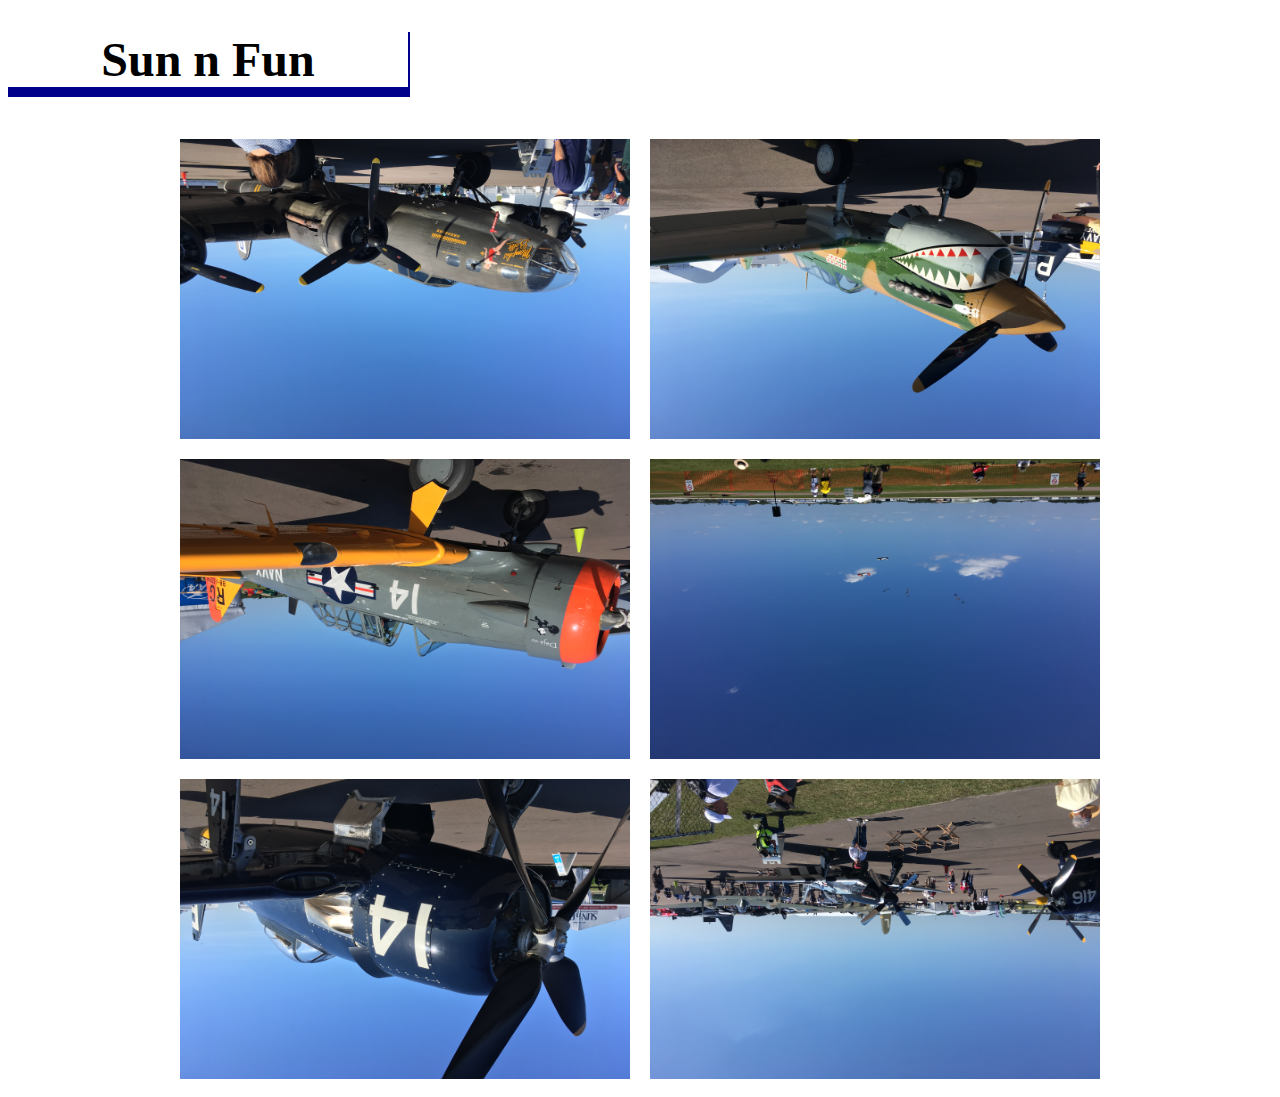
<file: index.html>
<!DOCTYPE html>
<html lang="en">
<head>
    <meta charset="UTF-8">
    <meta name="viewport" content="width=device-width, initial-scale=1.0">
    <meta http-equiv="X-UA-Compatible" content="ie=edge">
    <link rel="stylesheet" href="style.css">
    <title>Flexbox exercise</title>
</head>
<body>
    <h1>Sun n Fun</h1>
    <div class="container">
        <img src="plane1.jpg">
        <img src="plane2.jpg">
        <img src="plane3.jpg">
        <img src="plane4.jpg">
        <img src="plane5.jpg">
        <img src="plane6.jpg">
    </div>
    
</body>
</html>
</file>
<file: style.css>
.container {
    display: flex;
    flex-wrap: wrap;
    justify-content: center;
}

h1 {
    font-family: fantasy;
    font-size: 3em;
    border-bottom: 10px solid darkblue;
    border-right: 2px solid darkblue;
    width: 400px;
    text-align: center;
}

img {
    width: 450px;
    height: 300px;
    margin: 10px;
    transform: rotate(180deg);
}
</file>
